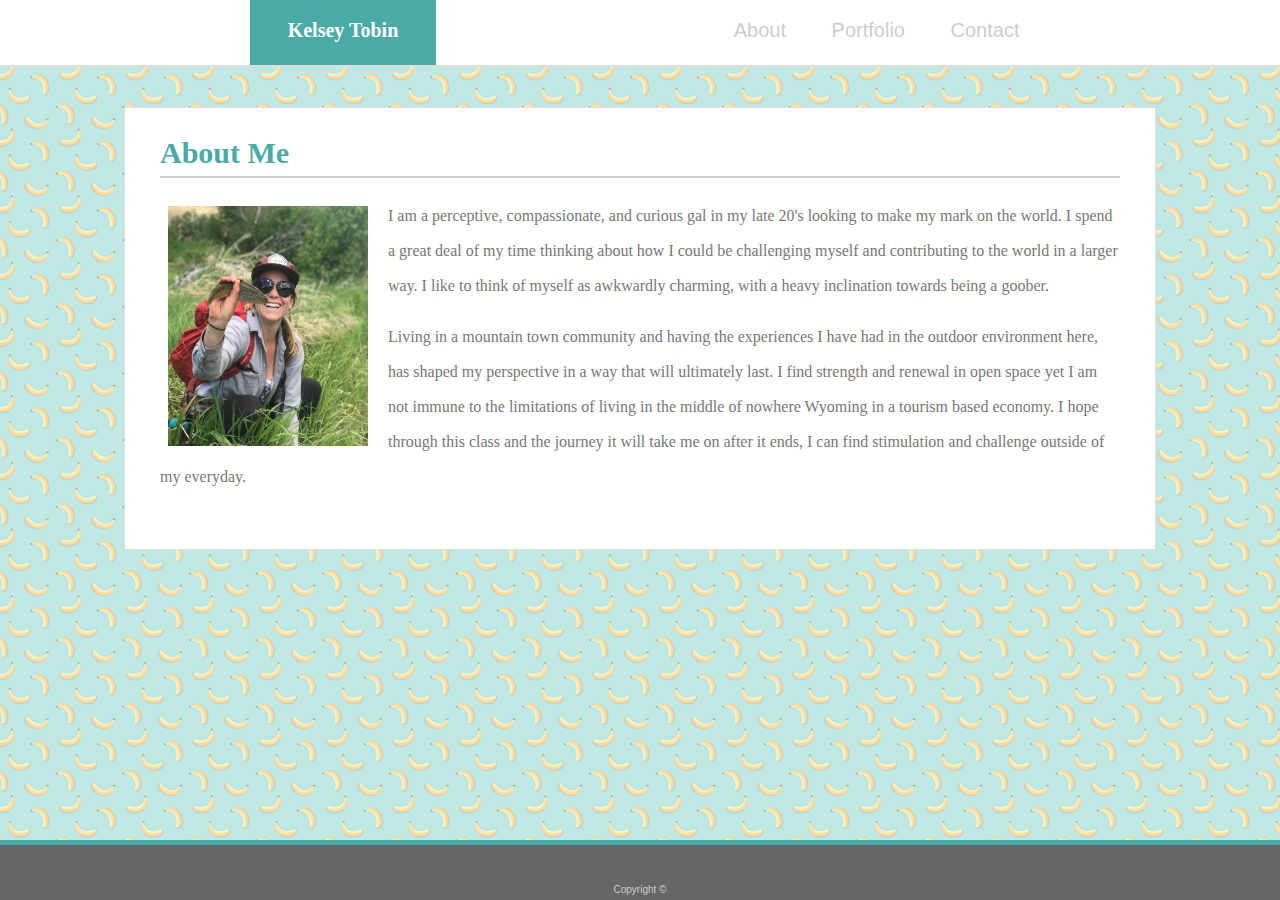
<file: index.html>
<!DOCTYPE html>
<html lang="en-us">

<head>
    <meta charset="USF-8">
    <title>Kelsey's Homepage</title>
    <link rel="stylesheet" href="https://use.fontawesome.com/releases/v5.5.0/css/all.css" integrity="sha384-B4dIYHKNBt8Bc12p+WXckhzcICo0wtJAoU8YZTY5qE0Id1GSseTk6S+L3BlXeVIU"
        crossorigin="anonymous">
    <link rel="stylesheet" href="assets/css/reset.css">
    <link rel="stylesheet" href="assets/css/style.css">
</head>

<body>

    <header class="header">
        <div id="tabs">

            <h1>Kelsey Tobin</h1>

            <figure id="contact"><a href="contact.html">Contact&nbsp<i class="fas fa-envelope"></i></a></figure>

            <figure id="portfolio"><a href="portfolio.html">Portfolio&nbsp<i class="fas fa-briefcase"></i></a></figure>

            <figure id="about"><a href="index.html">About&nbsp<i class="fab fa-angellist"></i></a></figure>

        </div>
    </header>

    <div id="container">
        <div id="main">
            <div class="maintitle">
                <h2>About Me</h2>
                <hr>

                <img src="assets/images/fishing.jpg" alt="Kelsey">

                <p>
                    I am a perceptive, compassionate, and curious gal in my late 20's looking to make my mark on the
                    world. I spend a great deal of my time thinking about how I could be challenging myself and
                    contributing to the world in a larger way. I like to think of myself as awkwardly charming, with a
                    heavy inclination towards being a goober.
                </p>

                <br>

                <p>
                    Living in a mountain town community and having the experiences I have had in the outdoor
                    environment here, has shaped my perspective in a way that will ultimately last. I find strength and
                    renewal in open space yet I am not immune to the limitations of living in the middle of nowhere
                    Wyoming in a tourism based economy. I hope through this class and the journey it will take me on
                    after it ends, I can find stimulation and challenge outside of my everyday.

                </p>
                </hr>
            </div>

        </div>

        <footer id="footer">
            <footer class="footercontent">
                Copyright &#169;
            </footer>
        </footer>

    </div>
</body>

</html>
</file>
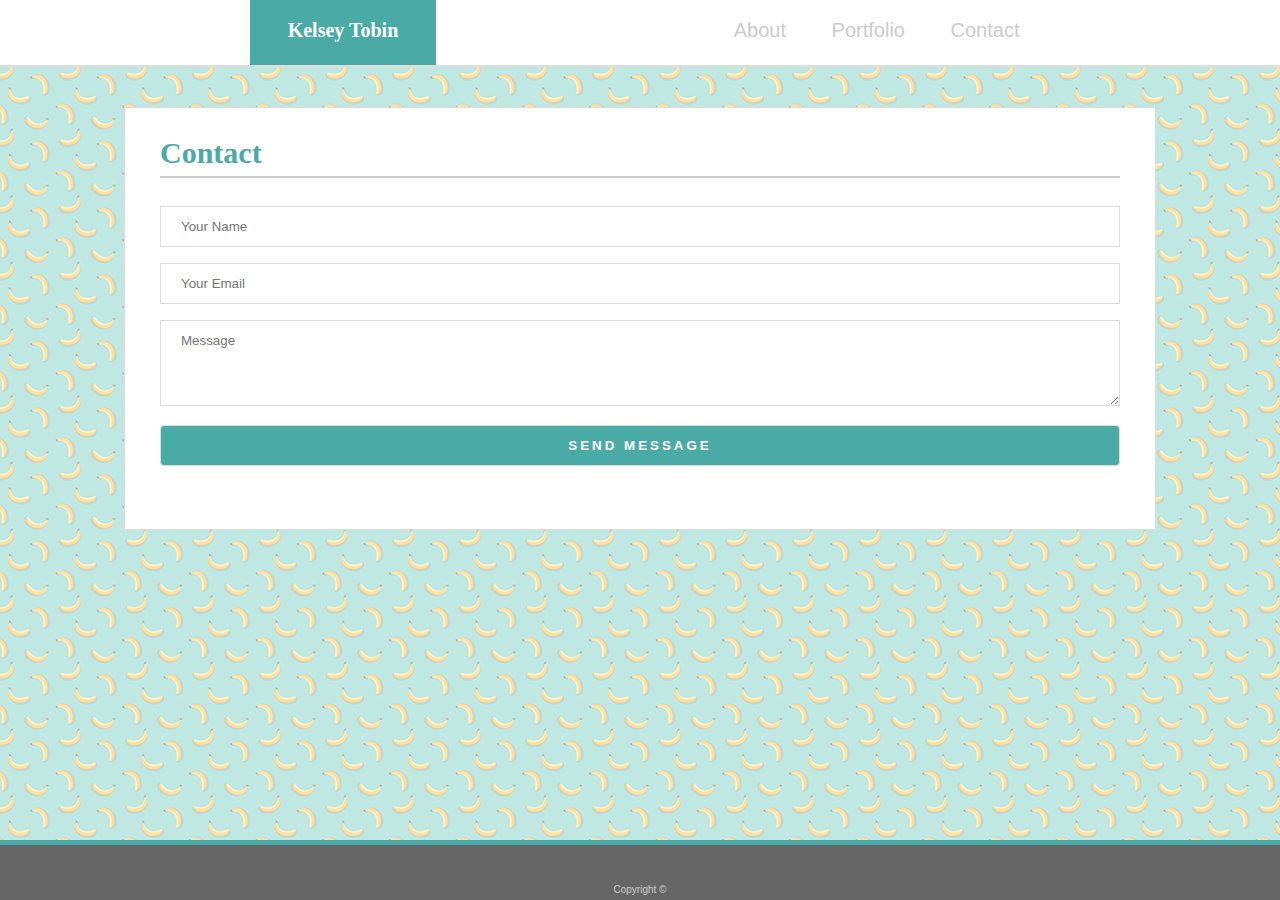
<file: contact.html>
<!DOCTYPE html>
<html lang="en-us">

<head>
    <meta charset="USF-8">
    <title>Kelsey's Homepage</title> 
    <link rel="stylesheet" href="https://use.fontawesome.com/releases/v5.5.0/css/all.css" integrity="sha384-B4dIYHKNBt8Bc12p+WXckhzcICo0wtJAoU8YZTY5qE0Id1GSseTk6S+L3BlXeVIU" crossorigin="anonymous">
    <link rel="stylesheet" href="assets/css/reset.css">
    <link rel="stylesheet" href="assets/css/style.css">
</head>

<body>

    <header class="header">
        <div id="tabs" >
                                
            <h1>Kelsey Tobin</h1>
                    
                <figure id="contact"><a href="contact.html">Contact&nbsp<i class="fas fa-envelope"></i></a></figure>
                       
                <figure id="portfolio"><a href="portfolio.html">Portfolio&nbsp<i class="fas fa-briefcase"></i></a></figure>
                        
                <figure id="about"><a href="index.html">About&nbsp<i class="fab fa-angellist"></i></a></figure>
                            
            </div>   
        </header>

<div id="container">        
    <div id="main">
        <div class="maintitle">
            <h3>Contact</h3>  
            <hr>
                <form>
                    <div class="form-control">
                    
                    <input name="name" type="text" class="form-control" placeholder="Your Name">
                
                    <br>
                
                    <input name="email" type="email" class="form-control" placeholder="Your Email">
                
                    <br>
                
                    <textarea name="message" type ="text" class="form-control" placeholder="Message" rows="4" width= "100%" height= ""></textarea>
                
                    <br>
                
                    
                    <input type="submit" class="form-control-submit" value="SEND MESSAGE">
                    
                
                    </div>
                </form>
            </hr>    
            </div>
        </div>
        
            
    <footer id="footer">
        <footer class="footercontent">
            Copyright &#169;
        </footer>
    </footer>
                  
</div>      
</body>
</html>
</file>
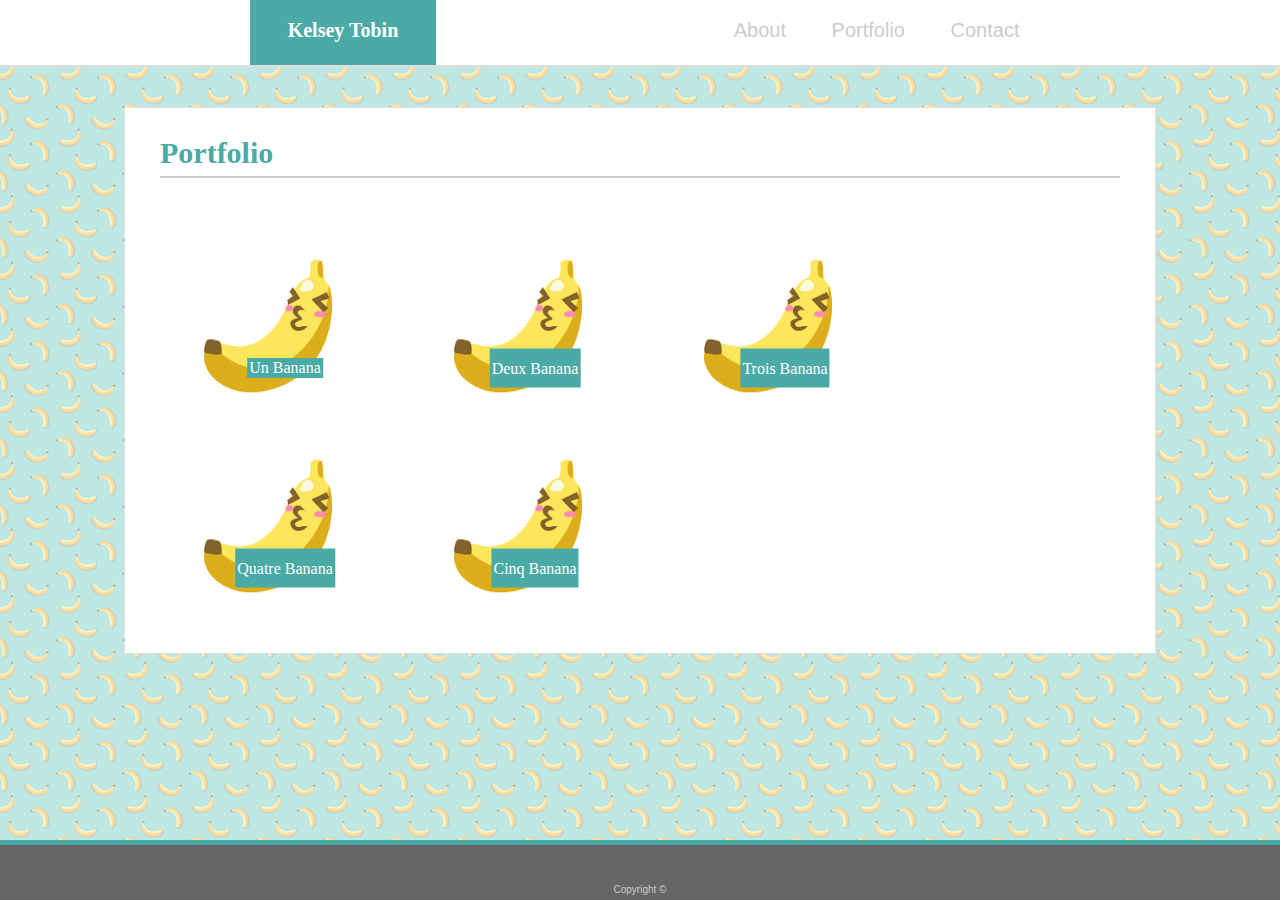
<file: portfolio.html>
<!DOCTYPE html>
<html lang="en-us">

<head>
    <meta charset="USF-8">
    <title>Kelsey's Homepage</title>
    <link rel="stylesheet" href="https://use.fontawesome.com/releases/v5.5.0/css/all.css" integrity="sha384-B4dIYHKNBt8Bc12p+WXckhzcICo0wtJAoU8YZTY5qE0Id1GSseTk6S+L3BlXeVIU"
        crossorigin="anonymous">
    <link rel="stylesheet" href="assets/css/reset.css">
    <link rel="stylesheet" href="assets/css/style.css">
</head>

<body>

    <header class="header">
        <div id="tabs">

            <h1>Kelsey Tobin</h1>

            <figure id="contact"><a href="contact.html">Contact&nbsp<i class="fas fa-envelope"></i></a></figure>

            <figure id="portfolio"><a href="portfolio.html">Portfolio&nbsp<i class="fas fa-briefcase"></i></a></figure>

            <figure id="about"><a href="index.html">About&nbsp<i class="fab fa-angellist"></i></a></figure>

        </div>
    </header>

    <div id="container">
        <div id="main">
            <div class="maintitle">
                <h3>Portfolio</h3>
                <hr>

                <div class="img-1">
                    <a href="https://youtu.be/sFukyIIM1XI"><img src="assets/images/Smoochy_Banana.png"
                            alt="Kissy Banana">
                    </a>
                    <p="title"><span class="caption">Un Banana</span></p>
                </div>

                <div class="img-2">
                    <a href="https://www.youtube.com/watch?v=UqcONoahlmQ"><img src="assets/images/Smoochy_Banana.png"
                            alt="Kissy Banana">
                    </a>
                    <p><span class="caption">Deux Banana</span></p>
                </div>

                <div class="img-3">
                    <a href="https://www.youtube.com/watch?v=5ysogK6v21I"><img src="assets/images/Smoochy_Banana.png"
                            alt="Kissy Banana">
                    </a>
                    <p><span class="caption">Trois Banana</span></p>
                </div>

                <div class="img-4">
                    <a href="https://www.youtube.com/watch?v=AQXVHITd1N4"><img src="assets/images/Smoochy_Banana.png"
                            alt="Kissy Banana">
                    </a>
                    <p><span class="caption">Quatre Banana</span></p>
                </div>

                <div class="img-5">
                    <a href="https://www.youtube.com/watch?v=rw7PUrgU3N0"><img src="assets/images/Smoochy_Banana.png"
                            alt="Kissy Banana">
                    </a>
                    <p><span class="caption">Cinq Banana</span></p>
                </div>
            </div>
            </hr>
        </div>


        <footer id="footer">
            <footer class="footercontent">
                Copyright &#169;
            </footer>
        </footer>

    </div>
</body>

</html>
</file>
<file: assets/css/style.css>
* {
   padding-left: 0;
   padding-right: 0; 

}


body {
   
    /*width: 960px;
    margin: auto;*/ 
    
}


header {
    padding-left: 250px;
    padding-right: 255px;
    height: 65px;
    overflow: hidden;
    background-color: #ffffff;
    border-bottom: 2px solid #dddddd;
    
}


h1 {
    margin: 0;
    height: 65px;
    width: 150px;
    font-size: 20px;
    font-family: Georgia, 'Times New Roman', Times, serif;
    background: #4aaaa5;
    float: left;
    color: #ffffff;
    text-align: center;
    padding: 18px;
    font-weight: bolder;
    text-decoration: none; 
    line-height: 25px;
   
      
}


h2,
h3 {
    clear: both;
    font-family: Georgia, 'Times New Roman', Times, serif;
    color: #4aaaa5;
    font-size: 30px;
    font-weight: bolder;
    padding-top: 30px;
}

hr { 
    display: block;
    margin-left: auto;
    margin-right: auto;
    border-style: solid;
    border-width: 1.5px;
    border-color: #cccccc;
    background: #cccccc;
    margin-bottom: 20px;
    
} 


#about,
#portfolio,
#contact {
    float: right;
    
}


#container {
    clear: right;
    min-height: 100%;
    width: 100%;
    margin: 0;
    position: relative
    
 }

 html {
    background-image: url("../images/bananas.png") ;
 }


 #main {
    overflow: auto;
    width: 960px;
    padding-left: 35px;
    padding-right: 35px;
    padding-bottom: 55px;
    margin-left: auto;
    margin-right: auto;
    margin-top: 40px;
    background: #ffffff;
    border: 1px solid #dddddd;
    position: relative;  

}


a {
    text-decoration: none;
    color: #cccccc; 
    font-family: Arial, Helvetica, sans-serif;
    font-size: 20px;
    width: 80px;
    height: 40px;
    background: #ffffff;
    
    
}

#about,
#portfolio {
    padding-right: 40px;
   
}

#contact,
#about,
#portfolio {
    padding-top: 20px;
}

p {
    color: #777777;
    font-family: Georgia, 'Times New Roman', Times, serif;
    line-height: 35px;

}


img {
    float: left;
    padding: 8px;
    padding-right: 20px;
    width: 200px;
    height: 240px; 
}


#footer {
        clear: both;
        position:fixed;
        left:0px;
        bottom:0px;
        height:55px;
        width:100%;
        background: #666666;
        border-top: 5px solid #4aaaa5;
}


.footercontent {
    padding-top: 40px;
    text-align: center;
    color: #cccccc;
    font-family: Arial, Helvetica, sans-serif;
    font-size: 10px;

}

input,
textarea {
    color: #666666;
    font-family: Arial, Helvetica, sans-serif;
    width: 100%;
    padding: 12px 20px;
    margin: 8px 0;
    box-sizing: border-box;
    border: 1px solid #dddddd;

}

.form-control-submit {
    background: #4aaaa5;
    border-radius: 4px;
    font-family: Arial, Helvetica, sans-serif;
    color: #ffffff;
    font-weight: bolder;
    letter-spacing: 3px;
}



.img-1,
.img-2,
.img-3,
.img-4,
.img-5 { 
    position: relative; 
    width: 250px;
    height: 200px;
    float: left;
    z-index: 1;
   
 }
 
.caption {
    clear: both;
    position: absolute;
    top: 85%;
    left: 50%;
    transform: translate(-50%, -50%);
    z-index: 2;
}

span { 
    color: white; 
    font-size: 16px;
    font-family: Georgia, 'Times New Roman', Times, serif; 
    background: #4aaaa5;
    padding: 2px; 
    text-align: center;
 }
</file>
